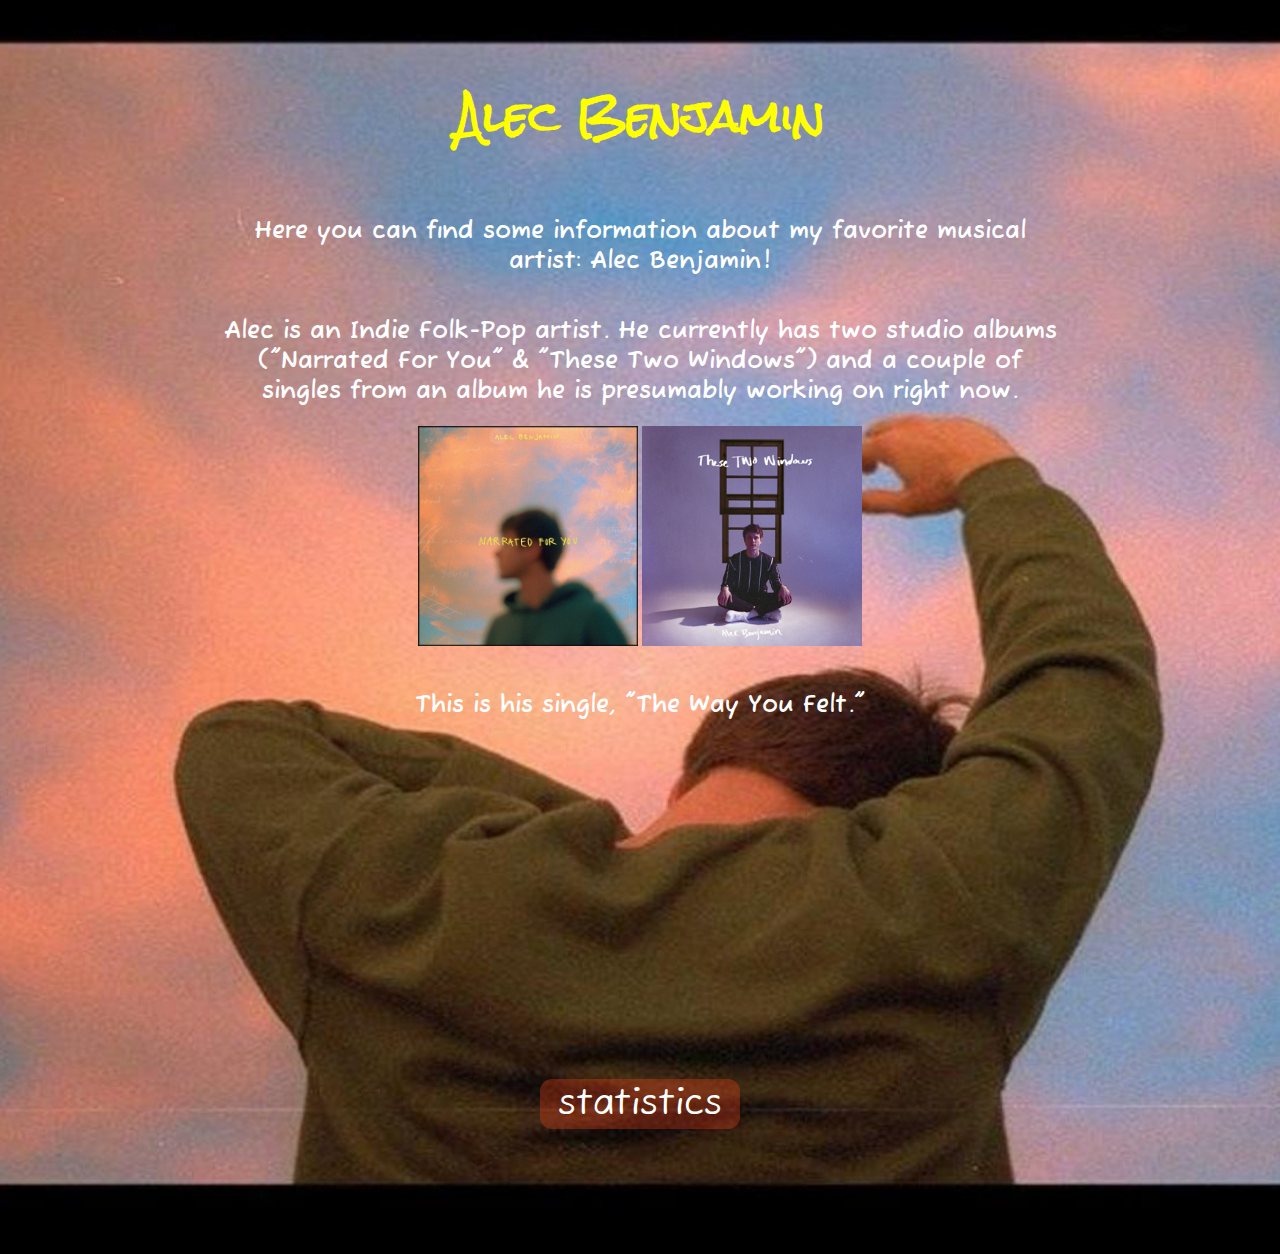
<file: index.html>
<!DOCTYPE html>
<html lang="en">
<head>
    <meta charset="UTF-8">
    <meta name="viewport" content="width=device-width, initial-scale=1.0">
    <title>Alec Benjamin</title>
    <link rel="stylesheet" href="style.css">
    <link rel="preconnect" href="https://fonts.googleapis.com">
    <link rel="preconnect" href="https://fonts.gstatic.com" crossorigin>
    <link href="https://fonts.googleapis.com/css2?family=Fuzzy+Bubbles:wght@400;700&display=swap" rel="stylesheet">
    <link href="https://fonts.googleapis.com/css2?family=Rock+Salt&display=swap" rel="stylesheet">
</head>
<body>
    <div class="title">
        <h4>................................................................................................................................................................................................................................................................................................................................................................................................................</h4>
        <h1>Alec Benjamin</h1>
    </div>
    <div class="intro">
        <p>Here you can find some information about my favorite musical artist: Alec Benjamin!</p>

        <p>Alec is an Indie Folk-Pop artist. He currently has two studio albums ("Narrated For You" & "These Two Windows") and a couple of singles from an album he is presumably working on right now.</p>
        <img src="nfu.jpg">
        <img src="ttw.png">
    </div>
    <p>This is his single, "The Way You Felt."</p>
    <div class="youtube">
        <iframe width="560" 
                height="315" 
                src="https://www.youtube.com/embed/Ut85dWwrTV8" 
                title="YouTube video player" 
                frameborder="0" 
                allow="accelerometer; autoplay; clipboard-write; encrypted-media; gyroscope; picture-in-picture" 
                allowfullscreen></iframe>
    </div>
    <div class="menu">
        <a href="statistics.html"><input type="button" value="statistics"></a>
    </div>
</body>
</html>
</file>
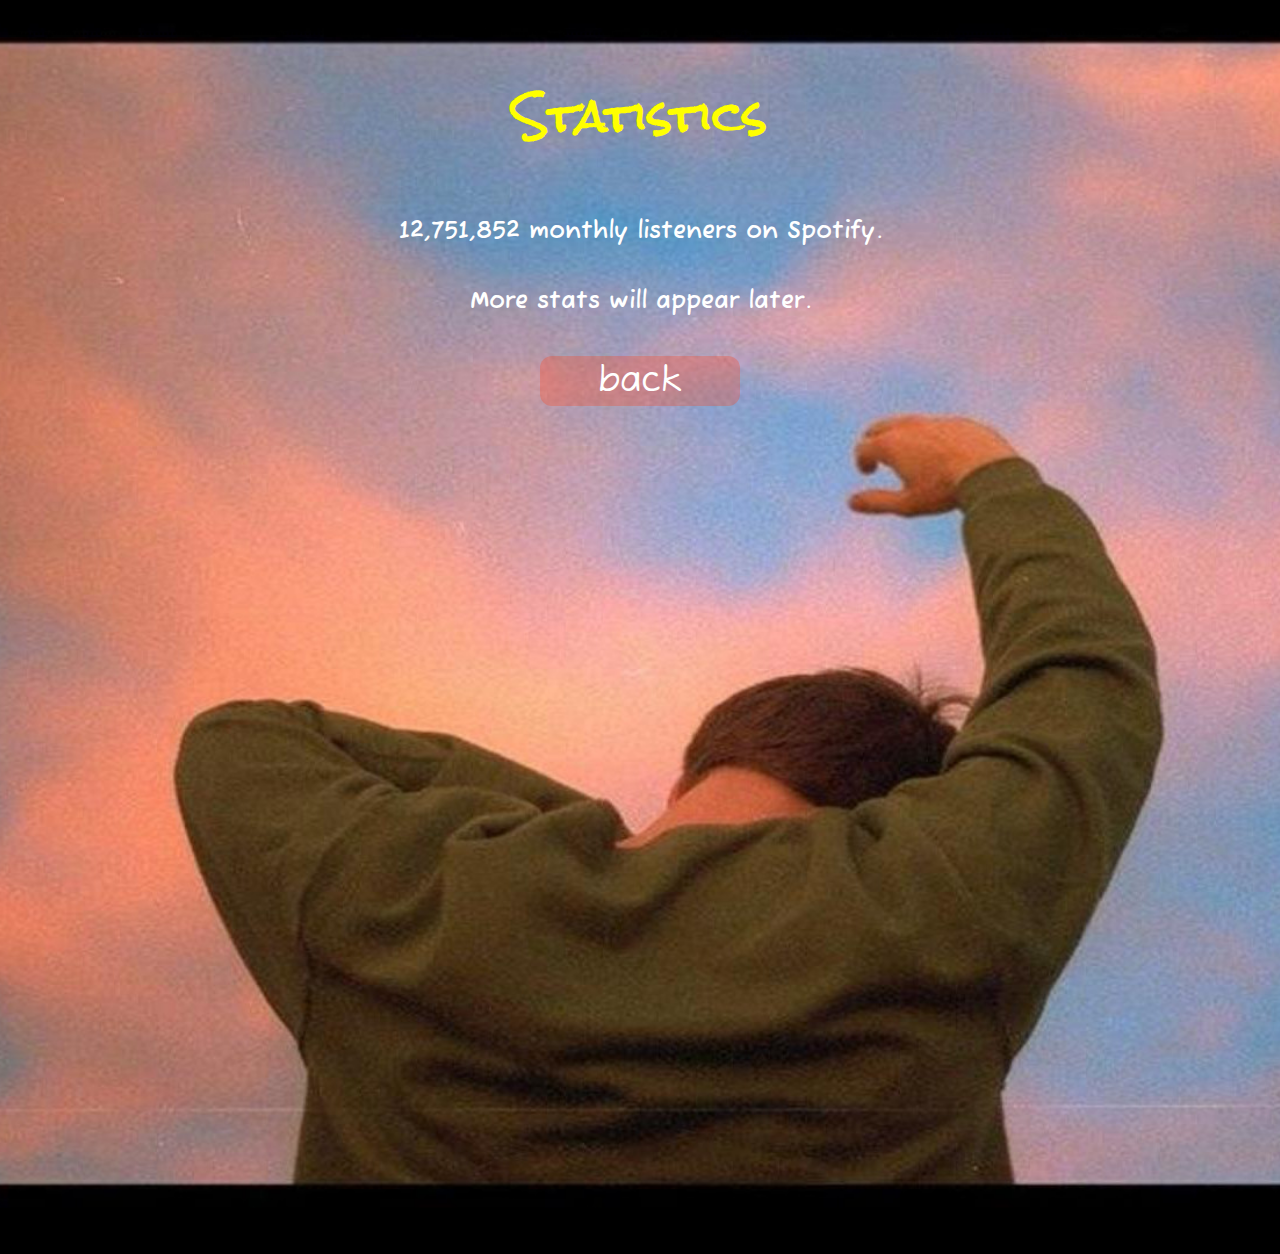
<file: statistics.html>
<!DOCTYPE html>
<html lang="en">
<head>
    <meta charset="UTF-8">
    <meta name="viewport" content="width=device-width, initial-scale=1.0">
    <title>Fanpage: Statistics</title>
    <link rel="stylesheet" href="style.css">
    <link rel="preconnect" href="https://fonts.googleapis.com">
    <link rel="preconnect" href="https://fonts.gstatic.com" crossorigin>
    <link href="https://fonts.googleapis.com/css2?family=Fuzzy+Bubbles:wght@400;700&display=swap" rel="stylesheet">
    <link href="https://fonts.googleapis.com/css2?family=Rock+Salt&display=swap" rel="stylesheet">
</head>
<body>
    <div class="title">
        <h4>................................................................................................................................................................................................................................................................................................................................................................................................................</h4>
        <h1>Statistics</h1>
    </div>
    <div class="statistics">
        <p>12,751,852 monthly listeners on Spotify.</p>
        <p>More stats will appear later.</p>
    </div>
    <a href="index.html"><input type="button" value="back"></a>
</body>
</html>
</file>
<file: style.css>
body{
    background-image: url("alec.jpg");
    height: 1225px;
    background-position: center;
    background-repeat: no-repeat;
    background-size: cover;
    text-align: center;
    font-family: 'Trebuchet MS', 'Lucida Sans Unicode', 'Lucida Grande', 'Lucida Sans', Arial, sans-serif;
}

div{
    margin-bottom: 20px;
}

p{
    font-family: 'Fuzzy Bubbles', cursive;
    font-weight: bold;
    font-size: 24px;
    color: white;
    width: 840px;
    text-align: center;
    margin: auto;
    padding: 20px;
}

h1{
    font-family: 'Rock Salt', cursive;
    font-size: 42px;
    color: yellow; 
}

input{
    height: 50px;
    width: 200px;
    background-color: rgba(255,71,30,0.3);
    border-color: transparent;
    font-size: 35px;
    color: white;
    font-family: 'Fuzzy Bubbles', cursive;
    text-align: center;
    border-radius: 12px;
}

input:hover{
    height: 50px;
    width: 200px;
    background-color: rgba(12,161,239,0.4);
    border-color: transparent;
    font-size: 35px;
    color: white;
    font-family: 'Fuzzy Bubbles', cursive;
    text-align: center;
    border-radius: 12px;
}

img{
    height: 220px;
    width: auto;
}
</file>
